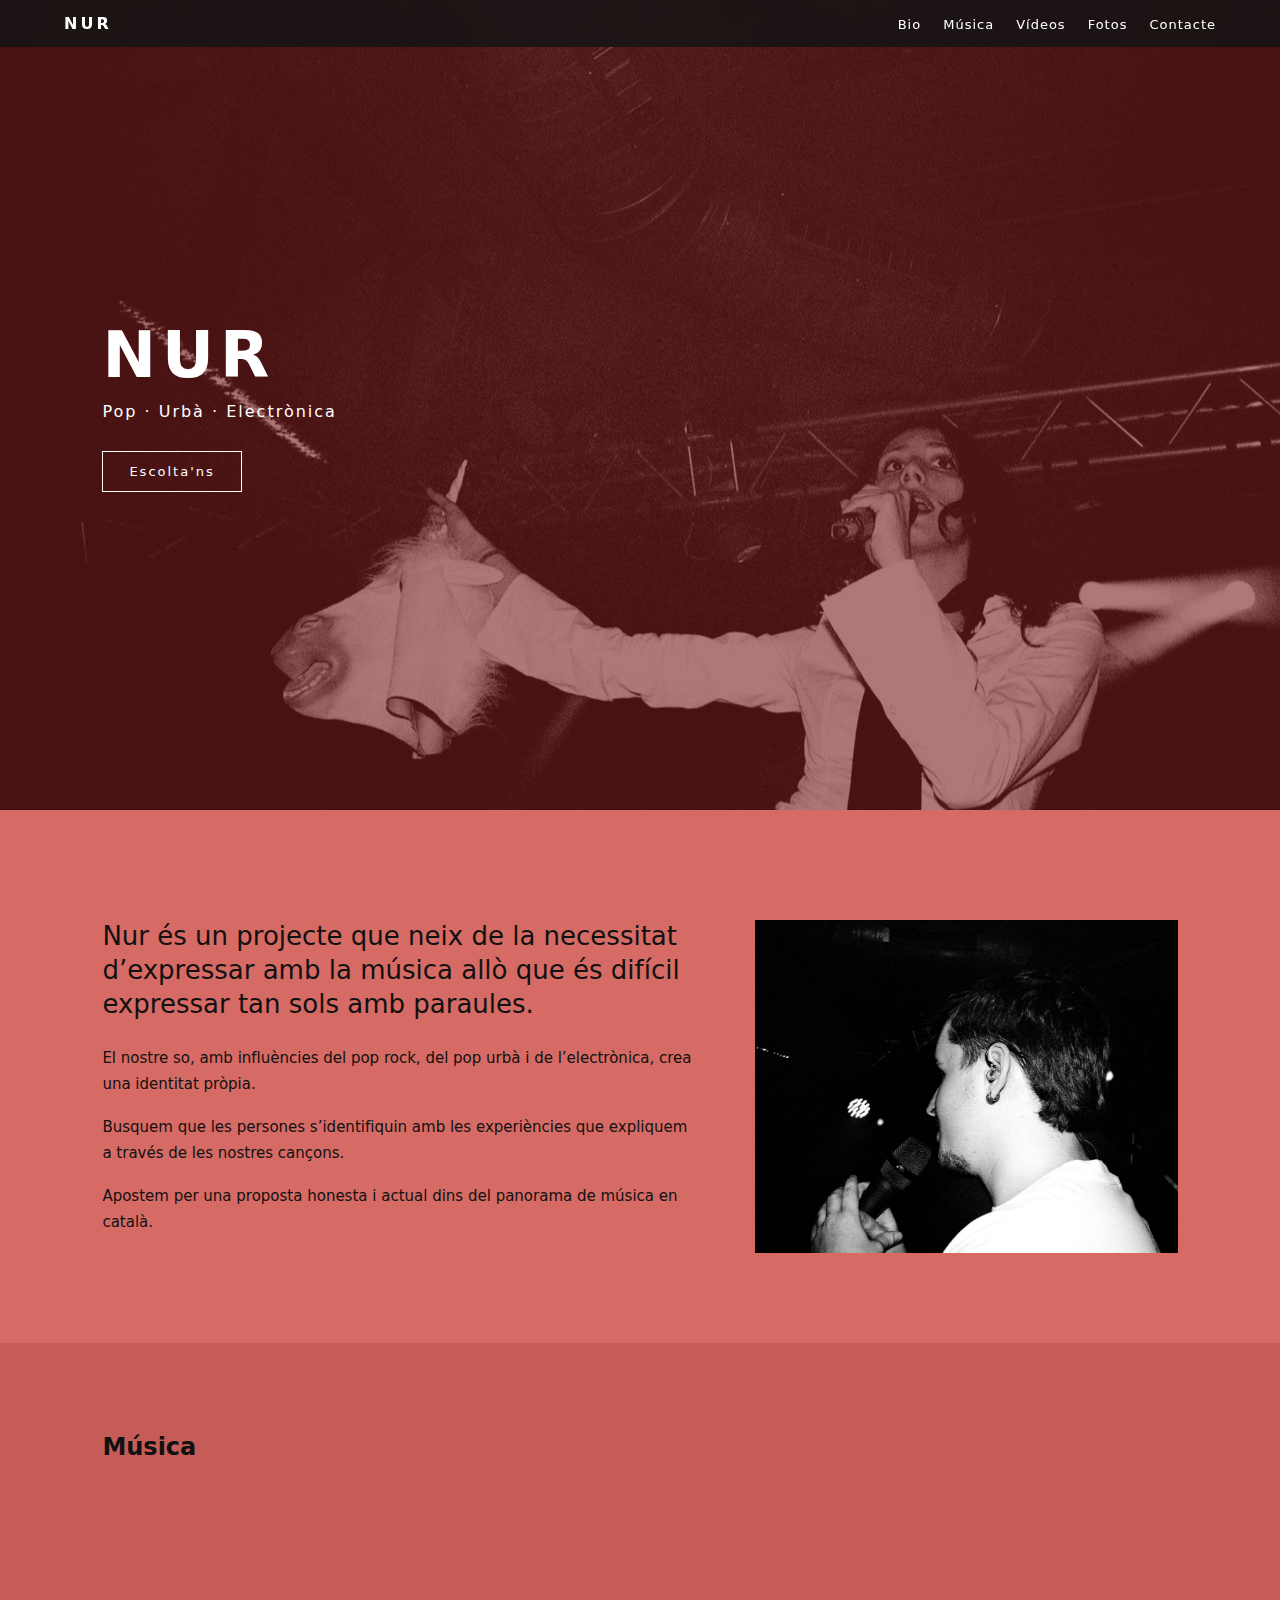
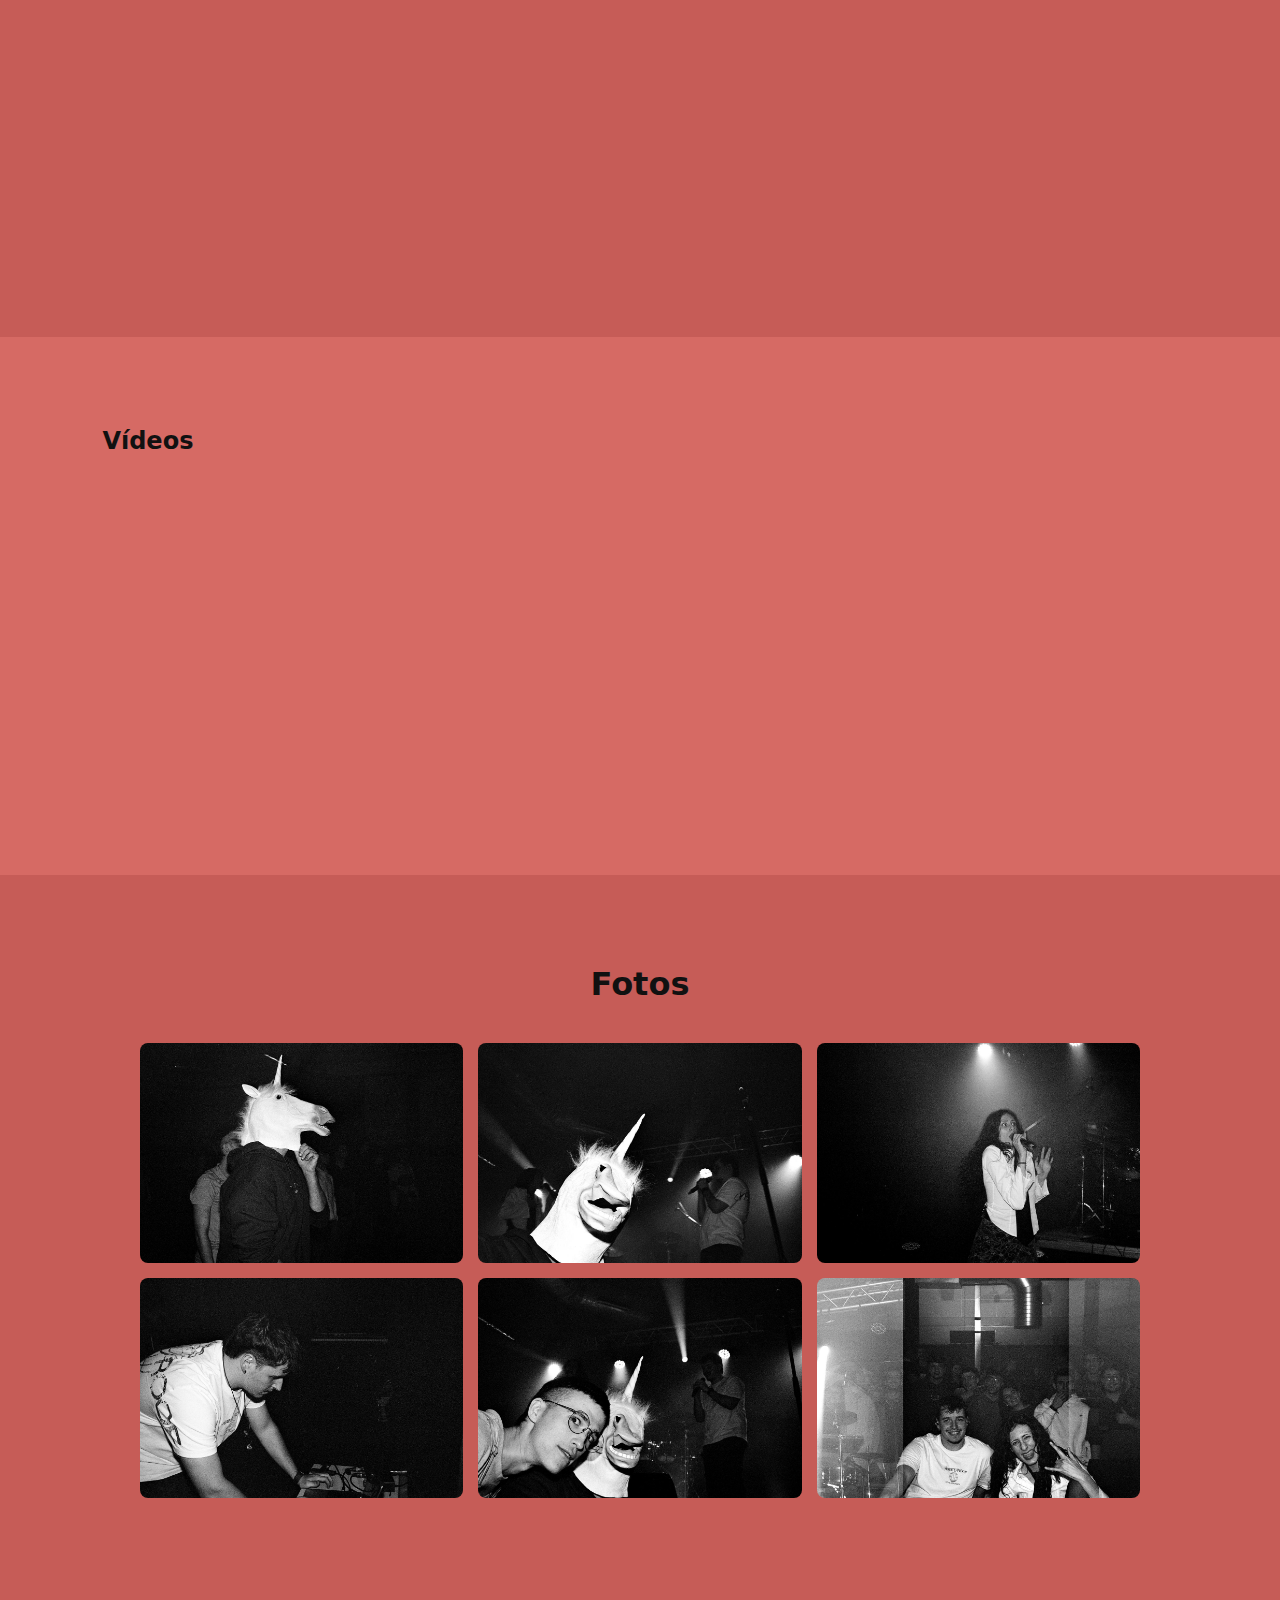
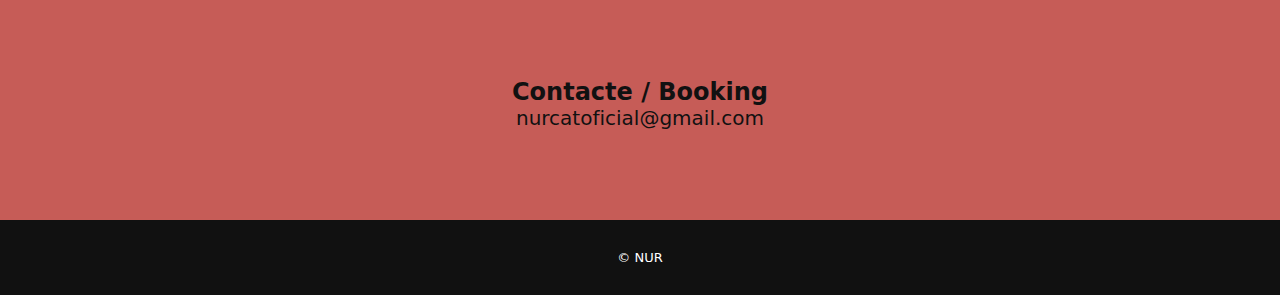
<file: index.html>
<!DOCTYPE html>
<html lang="ca">
<head>
  <meta charset="UTF-8">
  <title>NUR – Grup de música</title>
  <meta name="viewport" content="width=device-width, initial-scale=1.0">

  <link rel="stylesheet" href="style.css">

</head>


  
<body>

<nav class="nav">
  <div class="nav-inner">
    <div class="logo">NUR</div>
    <ul>
      <li><a href="#bio">Bio</a></li>
      <li><a href="#musica">Música</a></li>
      <li><a href="#videos">Vídeos</a></li>
      <li><a href="#fotos">Fotos</a></li>
      <li><a href="#contacte">Contacte</a></li>
    </ul>
  </div>
</nav>

<header class="hero">
  <div class="hero-overlay"></div>

  <div class="hero-content">
    <h1>NUR</h1>
    <p>Pop · Urbà · Electrònica</p>
    <a href="#musica" class="hero-btn">Escolta'ns</a>
  </div>
</header>


<section class="about" id="bio">

  <div class="about-text">
    <h2>
      Nur és un projecte que neix de la necessitat d’expressar amb la música
      allò que és difícil expressar tan sols amb paraules.
    </h2>

    <p>
      El nostre so, amb influències del pop rock, del pop urbà i de l’electrònica,
      crea una identitat pròpia.
    </p>

    <p>
      Busquem que les persones s’identifiquin amb les experiències que expliquem
      a través de les nostres cançons.
    </p>

    <p>
      Apostem per una proposta honesta i actual dins del panorama de música en català.
    </p>
  </div>

  <div class="about-image">
    <img src="images/band.jpg" alt="NUR">
  </div>

</section>


<section class="music" id="musica">
  <h2>Música</h2>

  <div class="embed">
    <!-- Pon aquí vuestro embed real -->
    <iframe data-testid="embed-iframe" style="border-radius:12px" src="https://open.spotify.com/embed/artist/6TSU0KcvkeH5hCqdPVnG61?utm_source=generator&theme=0" width="100%" height="352" frameBorder="0" allowfullscreen="" allow="autoplay; clipboard-write; encrypted-media; fullscreen; picture-in-picture" loading="lazy"></iframe>
  </div>
</section>


<section class="video" id="videos">
  <h2>Vídeos</h2>

  <div class="video-grid">
    <iframe width="560" height="315" src="https://www.youtube.com/embed/OWYYusQ8S2w?si=NQNwIT6ega_7KHW7" title="YouTube video player" frameborder="0" allow="accelerometer; autoplay; clipboard-write; encrypted-media; gyroscope; picture-in-picture; web-share" referrerpolicy="strict-origin-when-cross-origin" allowfullscreen></iframe>
    <iframe width="560" height="315" src="https://www.youtube.com/embed/TJBOsN7xZsY?si=b-T7WrW6zRlTos3X" title="YouTube video player" frameborder="0" allow="accelerometer; autoplay; clipboard-write; encrypted-media; gyroscope; picture-in-picture; web-share" referrerpolicy="strict-origin-when-cross-origin" allowfullscreen></iframe>
  </div>
</section>


<section class="gallery" id="fotos">
  <h2>Fotos</h2>

  <div class="gallery-grid">
    <img src="images/live1.jpg" alt="Concierto en Barcelona" onclick="openModal(this.src)">
    <img src="images/live2.jpg" alt="Grabando en estudio" onclick="openModal(this.src)">
    <img src="images/live3.jpg" alt="Ensayo de la banda" onclick="openModal(this.src)">
    <img src="images/live4.jpg" alt="Concierto en festival" onclick="openModal(this.src)">
    <img src="images/live5.jpg" alt="Sesión acústica" onclick="openModal(this.src)">
    <img src="images/live6.jpg" alt="Backstage" onclick="openModal(this.src)">
  </div>
</section>

<!-- Modal para ampliar imágenes -->
<div id="imageModal" class="modal" onclick="closeModal()">
  <span class="close">&times;</span>
  <img class="modal-content" id="modalImg">
</div>








<section class="contact" id="contacte">
  <h2>Contacte / Booking</h2>
  <p>
    <a href="mailto:booking@nurbanda.cat">nurcatoficial@gmail.com</a>
  </p>
</section>


<footer class="footer">
  © NUR
</footer>

<script>
function openModal(src) {
  document.getElementById('imageModal').style.display = 'flex';
  document.getElementById('modalImg').src = src;
}

function closeModal() {
  document.getElementById('imageModal').style.display = 'none';
}
</script>

</body>
</html>
</file>
<file: style.css>
html{
  scroll-behavior: smooth;
}

*{
  margin:0;
  padding:0;
  box-sizing:border-box;
  font-family: system-ui, Arial, sans-serif;
}

body{
  background:#c65c57;
  color:#111;
}

/* NAV */

.nav{
  position:fixed;
  top:0;
  left:0;
  width:100%;
  background:rgba(20,20,20,0.85);
  backdrop-filter: blur(6px);
  z-index:1000;
}

.nav-inner{
  max-width:1200px;
  margin:auto;
  padding:14px 24px;
  display:flex;
  justify-content:space-between;
  align-items:center;
}

.logo{
  color:#fff;
  font-weight:700;
  letter-spacing:3px;
}

.nav ul{
  list-style:none;
  display:flex;
  gap:22px;
}

.nav a{
  color:#fff;
  text-decoration:none;
  font-size:13px;
  letter-spacing:1px;
}

/* HERO */

.hero{
  height:90vh;
  background:url("images/hero.jpg") center/cover no-repeat;
  position:relative;
  display:flex;
  align-items:center;
  padding-left:8vw;
}

.hero-overlay{
  position:absolute;
  inset:0;
  background:rgba(120,30,30,0.6);
}

.hero-content{
  position:relative;
  color:#fff;
  max-width:500px;
}

.hero-content h1{
  font-size:64px;
  letter-spacing:6px;
  margin-bottom:10px;
}

.hero-content p{
  letter-spacing:2px;
  margin-bottom:30px;
}

.hero-btn{
  display:inline-block;
  border:1px solid #fff;
  padding:12px 26px;
  color:#fff;
  text-decoration:none;
  font-size:13px;
  letter-spacing:2px;
}

/* ABOUT */

.about{
  padding:110px 8vw 90px;
  background:#d66a64;
  display:grid;
  grid-template-columns:1.4fr 1fr;
  gap:60px;
}

.about-text h2{
  font-weight:500;
  line-height:1.3;
  margin-bottom:25px;
  font-size:26px;
}

.about-text p{
  line-height:1.7;
  margin-bottom:18px;
  font-size:15px;
}

.about-image img{
  width:100%;
  height:100%;
  object-fit:cover;
}

/* MUSIC */

.music{
  padding:90px 8vw;
  background:#c65c57;
}

.music h2{
  margin-bottom:30px;
}

.embed{
  max-width:900px;
}

/* VIDEO */

.video{
  padding:90px 8vw;
  background:#d66a64;
}

.video h2{
  margin-bottom:30px;
}

.video-grid{
  display:grid;
  grid-template-columns:1fr 1fr;
  gap:30px;
  max-width:1000px;
}

.video-grid iframe{
  width:100%;
  height:300px;
  border:0;
}

/* GALLERY */

.gallery{
  padding:90px 8vw;
  background:#c65c57;
}

.gallery h2{
  margin-bottom:40px;
  text-align:center;
  font-size:32px;
}

.gallery-grid{
  display:grid;
  grid-template-columns:repeat(3,1fr);
  gap:20px;
  max-width:1200px;
  margin:0 auto;
}

.gallery-grid img{
  width:100%;
  height:280px;
  object-fit:cover;
  display:block;
  cursor:pointer;
  transition:transform 0.3s ease, opacity 0.3s ease;
}

.gallery-grid img:hover{
  transform:scale(1.05);
  opacity:0.9;
}

/* MODAL */

.modal{
  display:none;
  position:fixed;
  z-index:2000;
  left:0;
  top:0;
  width:100%;
  height:100%;
  background:rgba(0,0,0,0.9);
  justify-content:center;
  align-items:center;
}

.modal-content{
  max-width:90%;
  max-height:90%;
  object-fit:contain;
}

.close{
  position:absolute;
  top:30px;
  right:50px;
  color:#fff;
  font-size:50px;
  font-weight:bold;
  cursor:pointer;
}

.close:hover{
  color:#ccc;
}

/* CONTACT */

.contact{
  padding:90px 8vw;
  background:#c65c57;
  text-align:center;
}

.contact a{
  color:#111;
  font-size:20px;
  text-decoration:none;
}

/* FOOTER */

.footer{
  background:#111;
  color:#fff;
  text-align:center;
  padding:30px;
  font-size:13px;
}

/* RESPONSIVE */

@media(max-width:900px){

  .about{
    grid-template-columns:1fr;
  }

  .video-grid{
    grid-template-columns:1fr;
  }

  .gallery{
    grid-template-columns:repeat(2,1fr);
  }

  .hero-content h1{
    font-size:42px;
  }

  .nav ul{
    gap:14px;
  }

}

.gallery-grid {
  display: grid;
  grid-template-columns: repeat(3, 1fr); /* 3 imágenes por fila */
  gap: 15px;
  max-width: 1000px;
  margin: 20px auto 0 auto; /* margen superior para separar del título */
}

.gallery-grid img {
  width: 100%;
  height: 220px;
  object-fit: cover;
  border-radius: 8px;
  transition: transform 0.3s, box-shadow 0.3s;
  cursor: pointer;
}

.gallery-grid img:hover {
  transform: scale(1.05);
  box-shadow: 0 10px 20px rgba(0,0,0,0.4);
}

/* RESPONSIVE */

@media(max-width:900px){
  .gallery-grid {
    grid-template-columns: repeat(2, 1fr); /* 2 imágenes por fila en tablet */
  }
  .gallery-grid img {
    height: 200px;
  }
}

@media(max-width:600px){
  .gallery-grid {
    grid-template-columns: 1fr; /* 1 imagen por fila en móvil */
  }
  .gallery-grid img {
    height: 180px;
  }
}
</file>
